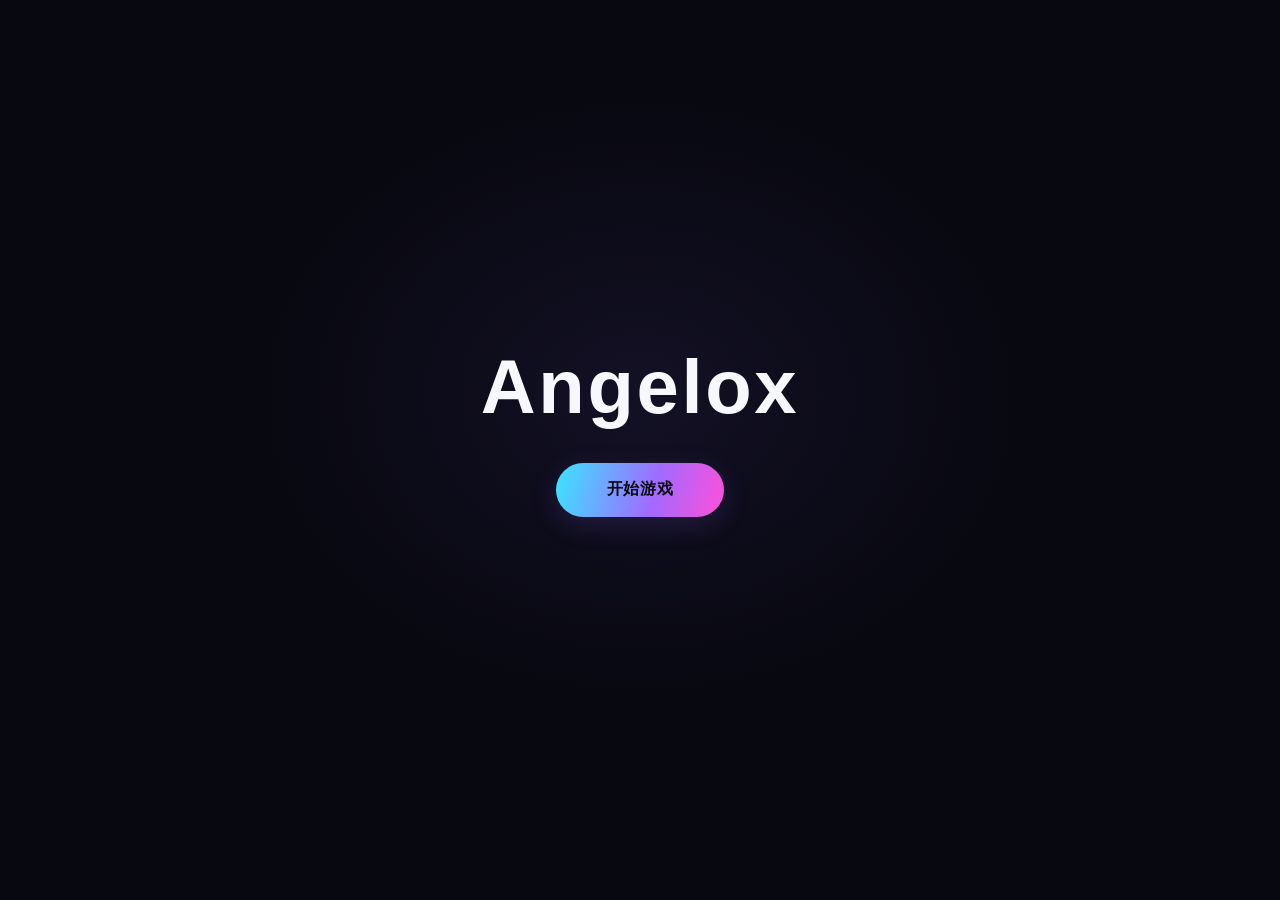
<file: index.html>
<!doctype html>
<html lang="zh-CN">
<head>
  <meta charset="utf-8">
  <meta name="viewport" content="width=device-width, initial-scale=1, viewport-fit=cover">
  <meta name="theme-color" content="#080811">
  <title>Angelox</title>
  <link rel="stylesheet" href="css/minimal.css">
</head>
<body class="home-page">
  <main class="home-content">
    <h1 class="wordmark">Angelox</h1>
    <a class="start-button" href="levels.html">开始游戏</a>
  </main>
</body>
</html>
</file>
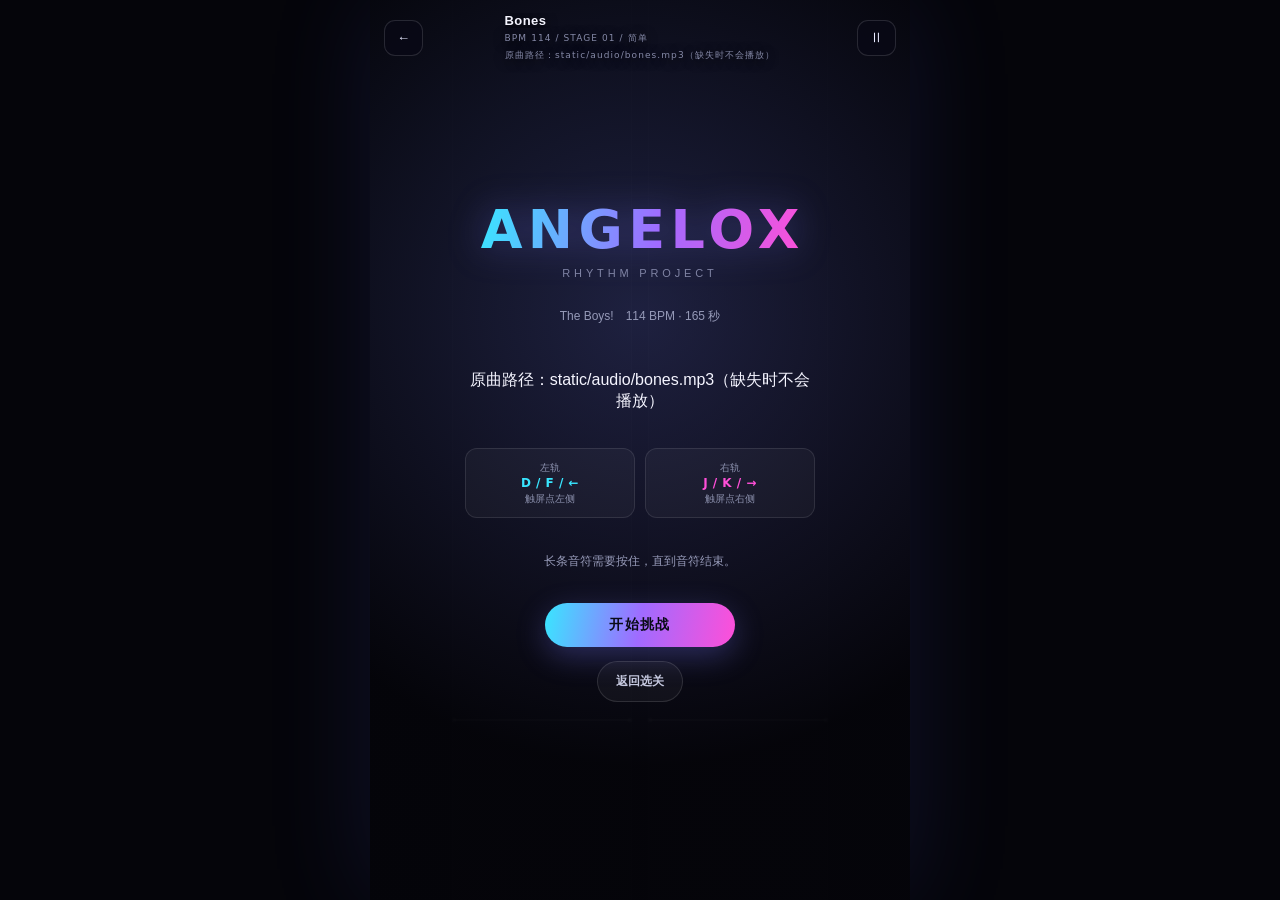
<file: game.html>
<!doctype html>
<html lang="zh-CN">
<head>
  <meta charset="utf-8">
  <meta name="viewport" content="width=device-width, initial-scale=1, maximum-scale=1, user-scalable=no, viewport-fit=cover">
  <meta name="theme-color" content="#07070d">
  <title>游戏中 — Angelox</title>
  <link rel="stylesheet" href="css/site.css">
  <link rel="stylesheet" href="css/game.css">
</head>
<body class="game-body">
  <main class="game-shell" id="gameShell">
    <canvas class="game-canvas" id="gameCanvas" aria-label="节奏游戏区域"></canvas>
    <div class="game-topbar">
      <a class="icon-button" href="levels.html" aria-label="返回闯关页面" title="返回闯关">←</a>
      <div class="topbar-track"><strong id="trackTitle">Angelox</strong><span id="trackMeta">BPM -- / STAGE --</span><span id="audioStatus" class="audio-status" data-kind="info">音频状态</span></div>
      <div class="topbar-actions"><button class="icon-button" id="pauseButton" type="button" aria-label="暂停游戏" title="暂停 / 继续">Ⅱ</button></div>
    </div>

    <section class="game-overlay" id="startOverlay">
      <div class="game-overlay-card">
        <div class="game-logo">ANGELOX</div><div class="game-subtitle">RHYTHM PROJECT</div>
        <p class="game-description" id="startDescription">准备好跟随节拍了吗？音符抵达判定线时按下对应轨道。</p>
        <p class="audio-status-hint" id="audioStatusHint"></p>
        <div class="game-keys"><div class="game-key">左轨<b>D / F / ←</b>触屏点左侧</div><div class="game-key right">右轨<b>J / K / →</b>触屏点右侧</div></div>
        <p class="game-description">长条音符需要按住，直到音符结束。</p>
        <button class="game-button" id="startButton" type="button">开始挑战</button>
        <a class="secondary-game-button" href="levels.html">返回选关</a>
      </div>
    </section>

    <section class="game-overlay hidden" id="pauseOverlay">
      <div class="game-overlay-card"><div class="game-logo" style="font-size:42px">PAUSED</div><p class="game-description">节拍已暂停，准备好后继续。</p><button class="game-button" id="resumeButton" type="button">继续游戏</button><button class="secondary-game-button" id="restartFromPause" type="button">重新开始</button><a class="secondary-game-button" href="levels.html">退出到选关</a></div>
    </section>

    <section class="game-overlay hidden" id="resultOverlay">
      <div class="game-overlay-card">
        <div class="result-caption">CHALLENGE RESULT</div><div class="result-grade" id="resultGrade">S</div><div class="result-score" id="resultScore">0</div><div class="result-caption">TOTAL SCORE</div>
        <div class="result-grid" id="resultDetails"></div>
        <p class="result-hint" id="resultHint"></p>
        <div class="result-buttons"><button class="game-button" id="retryButton" type="button">再挑战一次</button><button class="secondary-game-button hidden" id="nextButton" type="button">下一关 →</button></div>
        <a class="secondary-game-button" href="levels.html">返回选关</a>
      </div>
    </section>
    <div class="countdown hidden" id="countdown">3</div>
  </main>
  <script src="js/charts.js"></script>
  <script src="js/game.js"></script>
</body>
</html>
</file>
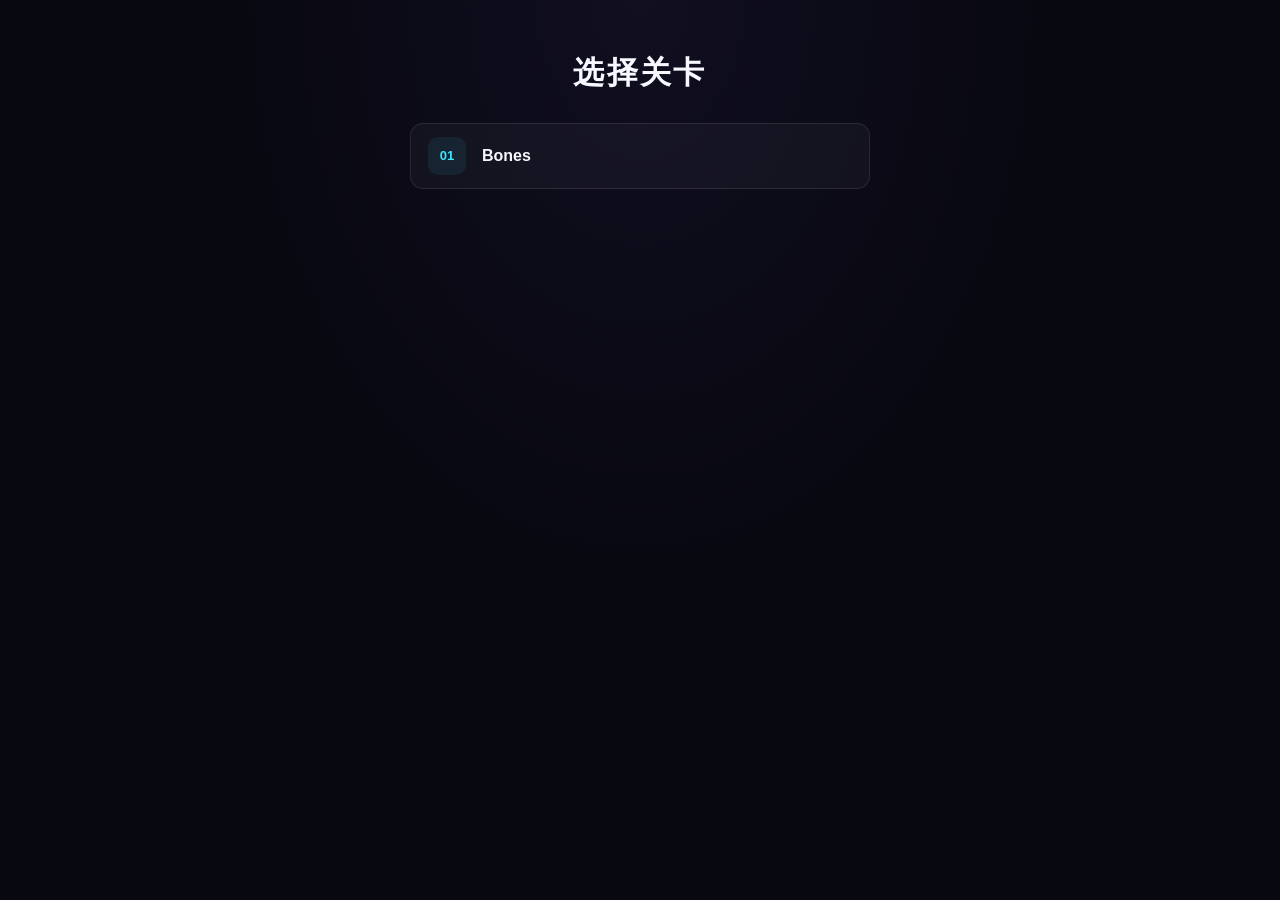
<file: levels.html>
<!doctype html>
<html lang="zh-CN">
<head>
  <meta charset="utf-8">
  <meta name="viewport" content="width=device-width, initial-scale=1, viewport-fit=cover">
  <meta name="theme-color" content="#080811">
  <title>选择关卡 — Angelox</title>
  <link rel="stylesheet" href="css/minimal.css">
</head>
<body class="levels-page">
  <main class="levels-content">
    <h1>选择关卡</h1>
    <section id="levelList" class="simple-level-list" aria-label="关卡列表"></section>
  </main>
  <script src="js/charts.js"></script>
  <script src="js/levels.js"></script>
</body>
</html>
</file>
<file: css/minimal.css>
:root {
  color-scheme: dark;
  --bg: #080811;
  --text: #f7f7ff;
  --muted: #777b98;
  --cyan: #39e6ff;
  --violet: #a06bff;
  --pink: #ff4fd8;
}

* { box-sizing: border-box; }
html, body { min-height: 100%; margin: 0; }
body {
  min-height: 100vh;
  min-height: 100svh;
  background: var(--bg);
  color: var(--text);
  font-family: -apple-system, BlinkMacSystemFont, "Segoe UI", "PingFang SC",
    "Hiragino Sans GB", "Microsoft YaHei", sans-serif;
  -webkit-tap-highlight-color: transparent;
}
a { color: inherit; text-decoration: none; }

.home-page {
  display: grid;
  place-items: center;
  padding: 24px;
  overflow: hidden;
  background:
    radial-gradient(ellipse at 50% 44%, rgba(91, 73, 163, .13), transparent 42%),
    var(--bg);
}
.home-content {
  width: 100%;
  display: flex;
  flex-direction: column;
  align-items: center;
  gap: 36px;
  transform: translateY(-2vh);
}
.wordmark {
  margin: 0;
  font-size: clamp(48px, 13vw, 76px);
  line-height: 1.05;
  font-weight: 850;
  letter-spacing: .035em;
  color: var(--text);
}
.start-button {
  display: inline-flex;
  min-width: 168px;
  min-height: 54px;
  padding: 0 30px;
  align-items: center;
  justify-content: center;
  border-radius: 999px;
  background: linear-gradient(105deg, var(--cyan), var(--violet) 58%, var(--pink));
  color: #080811;
  font-size: 16px;
  font-weight: 750;
  letter-spacing: .04em;
  box-shadow: 0 8px 28px rgba(145, 105, 255, .16);
  transition: transform .15s ease, filter .15s ease;
  touch-action: manipulation;
}
.start-button:active { transform: scale(.97); filter: brightness(.94); }
.start-button:focus-visible, .level-option:focus-visible {
  outline: 2px solid var(--cyan);
  outline-offset: 4px;
}

.levels-page {
  display: flex;
  justify-content: center;
  padding: max(42px, env(safe-area-inset-top)) 20px max(28px, env(safe-area-inset-bottom));
  background:
    radial-gradient(ellipse at 50% 0%, rgba(91, 73, 163, .10), transparent 45%),
    var(--bg);
}
.levels-content {
  width: 100%;
  max-width: 460px;
  margin: 0 auto;
}
.levels-content h1 {
  margin: 12px 0 30px;
  text-align: center;
  color: var(--text);
  font-size: clamp(25px, 7vw, 31px);
  line-height: 1.25;
  font-weight: 750;
  letter-spacing: .08em;
}
.simple-level-list {
  display: grid;
  gap: 11px;
}
.level-option {
  position: relative;
  display: flex;
  align-items: center;
  gap: 16px;
  width: 100%;
  min-height: 66px;
  padding: 12px 17px;
  border: 1px solid rgba(255, 255, 255, .09);
  border-radius: 13px;
  background: rgba(255, 255, 255, .035);
  color: var(--text);
  font-size: 16px;
  font-weight: 600;
  text-align: left;
  transition: background .15s ease, border-color .15s ease, transform .15s ease;
  touch-action: manipulation;
  -webkit-appearance: none;
  appearance: none;
}
a.level-option:active { transform: scale(.985); }
a.level-option:hover { background: rgba(255, 255, 255, .06); border-color: rgba(57, 230, 255, .28); }
.level-number {
  display: grid;
  place-items: center;
  flex: 0 0 38px;
  width: 38px;
  height: 38px;
  border-radius: 10px;
  background: rgba(57, 230, 255, .08);
  color: var(--cyan);
  font-size: 13px;
  font-variant-numeric: tabular-nums;
}
.level-option:nth-child(2) .level-number { background: rgba(160, 107, 255, .11); color: #bba2ff; }
.level-option:nth-child(3) .level-number { background: rgba(255, 79, 216, .09); color: #ff8ce7; }
.level-option:nth-child(4) .level-number { background: rgba(255, 79, 216, .09); color: #ff8ce7; }
.level-option.locked { opacity: .36; cursor: not-allowed; }
.level-option .lock-mark { margin-left: auto; color: var(--muted); font-size: 15px; }

@media (max-width: 360px) {
  .home-content { gap: 30px; }
  .wordmark { font-size: 46px; }
  .levels-page { padding-left: 16px; padding-right: 16px; }
  .level-option { min-height: 62px; padding: 10px 13px; }
}

@media (prefers-reduced-motion: reduce) {
  *, *::before, *::after { transition-duration: .01ms !important; }
}
</file>
<file: css/site.css>
:root{color-scheme:dark;--bg:#080811;--panel:#11111f;--panel2:#151529;--line:rgba(255,255,255,.09);--muted:#9294b1;--dim:#656985;--cyan:#39e6ff;--pink:#ff4fd8;--violet:#a06bff;--grad:linear-gradient(105deg,#39e6ff 0%,#a06bff 52%,#ff4fd8 100%)}
*{box-sizing:border-box}html{min-height:100%;background:var(--bg);scroll-behavior:smooth}body{margin:0;min-height:100vh;color:#f5f5ff;font-family:-apple-system,BlinkMacSystemFont,"Segoe UI","PingFang SC","Hiragino Sans GB","Microsoft YaHei",sans-serif;background:radial-gradient(ellipse at 75% -5%,rgba(89,59,155,.17),transparent 37%),radial-gradient(ellipse at -10% 45%,rgba(22,112,142,.1),transparent 35%),var(--bg)}a{color:inherit;text-decoration:none}button,a{-webkit-tap-highlight-color:transparent}button{font:inherit}.site-header{width:min(1120px,calc(100% - 44px));margin:0 auto;height:86px;display:flex;align-items:center;justify-content:space-between;border-bottom:1px solid rgba(255,255,255,.065);position:relative;z-index:5}.brand{display:flex;align-items:center;gap:11px;font-family:Orbitron,system-ui,sans-serif;font-size:16px;font-weight:800;letter-spacing:.12em}.brand>span:last-child{display:flex;flex-direction:column;gap:3px}.brand small{font-family:inherit;font-size:8px;letter-spacing:.22em;color:#71748e;font-weight:600}.brand-mark{display:grid;place-items:center;width:37px;height:37px;border:1px solid rgba(57,230,255,.42);border-radius:12px;color:var(--cyan);font-size:20px;box-shadow:inset 0 0 16px rgba(57,230,255,.08),0 0 22px rgba(57,230,255,.08)}.nav-links{display:flex;gap:9px;align-items:center}.nav-links a{color:#8b8eaa;font-size:13px;padding:10px 15px;border-radius:9px;transition:.2s}.nav-links a:hover,.nav-links a.active{color:#fff;background:rgba(255,255,255,.055)}.nav-links a.active{box-shadow:inset 0 -2px 0 var(--cyan)}.home-main,.page-main{width:min(1120px,calc(100% - 44px));margin:0 auto}.hero{display:grid;grid-template-columns:1fr 1fr;gap:50px;align-items:center;min-height:555px;padding:58px 0 40px}.hero-copy{position:relative;z-index:2}.eyebrow{font-family:Orbitron,system-ui,sans-serif;font-size:10px;letter-spacing:.2em;color:#8b8eae;display:flex;align-items:center;gap:9px}.live-dot{width:6px;height:6px;border-radius:50%;background:var(--cyan);box-shadow:0 0 12px var(--cyan);display:inline-block}.hero h1,.page-intro h1{font-size:clamp(42px,5.6vw,69px);line-height:1.16;letter-spacing:-.045em;margin:22px 0 20px;font-weight:900}.hero h1 span,.page-intro h1 span{background:var(--grad);-webkit-background-clip:text;background-clip:text;color:transparent;filter:drop-shadow(0 0 25px rgba(140,103,255,.13))}.hero-description,.page-intro>p{max-width:450px;color:#999bb6;line-height:1.95;font-size:14px}.hero-actions{display:flex;gap:12px;align-items:center;margin-top:29px;flex-wrap:wrap}.button{display:inline-flex;align-items:center;justify-content:center;gap:16px;min-height:47px;border-radius:12px;padding:0 21px;font-weight:800;font-size:13px;letter-spacing:.025em;transition:transform .18s,box-shadow .18s,border-color .18s;cursor:pointer;border:0}.button:hover{transform:translateY(-2px)}.button-primary{color:#080b18;background:var(--grad);box-shadow:0 9px 28px rgba(130,104,255,.18)}.button-primary:hover{box-shadow:0 12px 32px rgba(130,104,255,.3)}.button-ghost{background:rgba(255,255,255,.035);border:1px solid var(--line);color:#d2d3e5}.button-small{min-height:39px;padding:0 17px;background:rgba(255,255,255,.06);border:1px solid rgba(255,255,255,.12);font-size:12px;white-space:nowrap}.hero-meta{display:flex;gap:13px;align-items:center;color:#6e728d;font-family:Orbitron,system-ui,sans-serif;font-size:9px;letter-spacing:.04em;margin-top:28px;flex-wrap:wrap}.hero-meta i{height:3px;width:3px;background:#4d506c;border-radius:50%}.hero-visual{height:435px;position:relative;isolation:isolate;overflow:hidden;border-radius:25px;border:1px solid rgba(255,255,255,.07);background:radial-gradient(circle at 50% 49%,rgba(83,62,144,.21),transparent 44%),linear-gradient(145deg,rgba(18,22,43,.92),rgba(8,8,18,.75));box-shadow:0 30px 80px rgba(0,0,0,.18)}.hero-visual:before,.hero-visual:after{content:"";position:absolute;border-radius:50%;filter:blur(2px);pointer-events:none}.hero-visual:before{width:250px;height:250px;left:-130px;top:140px;background:rgba(57,230,255,.08)}.hero-visual:after{width:280px;height:280px;right:-170px;top:20px;background:rgba(255,79,216,.08)}.visual-orbit{position:absolute;border:1px solid rgba(170,153,255,.1);border-radius:50%;left:50%;top:49%;transform:translate(-50%,-50%) rotate(-18deg);pointer-events:none}.orbit-one{width:380px;height:270px}.orbit-two{width:300px;height:370px;transform:translate(-50%,-50%) rotate(38deg)}.lane{position:absolute;top:30px;bottom:35px;width:100px;border:1px solid rgba(255,255,255,.11);background:linear-gradient(180deg,rgba(255,255,255,.005),rgba(255,255,255,.04));overflow:hidden}.lane-cyan{left:calc(50% - 111px)}.lane-pink{left:calc(50% + 11px)}.lane:before{content:"";position:absolute;inset:0;background:linear-gradient(180deg,transparent,rgba(57,230,255,.035))}.lane-pink:before{background:linear-gradient(180deg,transparent,rgba(255,79,216,.04))}.falling-note{position:absolute;left:10px;width:78px;height:18px;border-radius:99px;display:block;box-shadow:0 0 21px currentColor}.lane-cyan .falling-note{background:linear-gradient(90deg,#0d6f8a,#39e6ff);color:rgba(57,230,255,.55)}.lane-pink .falling-note{background:linear-gradient(90deg,#8a1272,#ff4fd8);color:rgba(255,79,216,.52)}.note-one{top:33%;height:46px!important;opacity:.63}.note-two{top:64%;}.note-three{top:21%;}.note-four{top:47%;height:58px!important;opacity:.83}.hit-line{position:absolute;bottom:65px;left:0;width:100%;height:2px;background:currentColor;box-shadow:0 0 17px currentColor}.lane-cyan .hit-line{color:var(--cyan)}.lane-pink .hit-line{color:var(--pink)}.visual-label{position:absolute;z-index:2;top:18px;font:9px Orbitron,system-ui,sans-serif;letter-spacing:.13em;color:#656985}.visual-label b{display:block;margin-top:6px;color:var(--cyan);font-size:10px}.label-left{left:23px}.label-right{right:23px;text-align:right}.label-right b{color:var(--pink)}.visual-center{position:absolute;z-index:3;left:50%;top:49%;transform:translate(-50%,-50%);width:112px;height:112px;border-radius:50%;background:rgba(10,10,24,.92);border:1px solid rgba(191,177,255,.28);display:flex;align-items:center;justify-content:center;flex-direction:column;box-shadow:0 0 32px rgba(126,94,255,.23)}.visual-center span{font:800 32px Orbitron,system-ui,sans-serif;background:var(--grad);-webkit-background-clip:text;color:transparent}.visual-center small{font:6px Orbitron,system-ui,sans-serif;color:#8587a5;letter-spacing:.08em;margin-top:5px}.visual-caption{position:absolute;bottom:20px;left:0;right:0;text-align:center;font:9px Orbitron,system-ui,sans-serif;letter-spacing:.24em;color:#7c7f9c}.visual-caption span{color:var(--cyan);padding:0 9px}.quick-stats{display:grid;grid-template-columns:repeat(3,1fr);gap:13px;padding:5px 0 59px}.stat-card{display:flex;align-items:center;gap:15px;border:1px solid var(--line);border-radius:15px;padding:19px 20px;background:linear-gradient(130deg,rgba(255,255,255,.035),rgba(255,255,255,.012))}.stat-icon{display:grid;place-items:center;width:39px;height:39px;border-radius:12px;font-size:20px;background:rgba(57,230,255,.07)}.stat-icon.cyan{color:var(--cyan)}.stat-icon.violet{color:var(--violet);background:rgba(160,107,255,.09)}.stat-icon.pink{color:var(--pink);background:rgba(255,79,216,.07)}.stat-card strong{font-size:13px}.stat-card p{font-size:11px;color:#777b98;margin:7px 0 0}.featured-section{padding:0 0 65px}.section-heading{display:flex;align-items:flex-end;justify-content:space-between;margin-bottom:19px}.section-heading h2{font-size:25px;margin:8px 0 0;letter-spacing:-.035em}.text-link{color:#9da0bd;font-size:12px;white-space:nowrap}.text-link span{color:var(--cyan);padding-left:5px}.text-link:hover{color:#fff}.featured-track{display:flex;align-items:center;gap:22px;padding:19px;border:1px solid var(--line);border-radius:18px;background:linear-gradient(110deg,rgba(255,255,255,.035),rgba(255,255,255,.012));min-height:160px}.track-art{flex:0 0 115px;width:115px;height:115px;border-radius:15px;background:radial-gradient(circle at 50% 50%,rgba(57,230,255,.24),transparent 55%),linear-gradient(145deg,#1c2545,#10101d);border:1px solid rgba(57,230,255,.15);display:flex;justify-content:center;align-items:center;position:relative;overflow:hidden}.track-art>span{position:absolute;left:11px;top:10px;font:10px Orbitron,system-ui,sans-serif;color:#c3f9ff}.track-art b{font-size:35px;color:var(--cyan);text-shadow:0 0 25px var(--cyan);z-index:2}.art-ring{position:absolute;width:80px;height:80px;border:1px solid rgba(57,230,255,.4);border-radius:50%;box-shadow:0 0 0 12px rgba(57,230,255,.025),0 0 0 24px rgba(57,230,255,.02)}.track-details{flex:1;min-width:0}.track-tags{display:flex;gap:7px}.tag{display:inline-flex;align-items:center;font:9px Orbitron,system-ui,sans-serif;letter-spacing:.08em;color:#8589a6;background:rgba(255,255,255,.05);padding:5px 8px;border-radius:5px}.tag-cyan{color:var(--cyan);background:rgba(57,230,255,.08)}.track-details h3{margin:10px 0 5px;font-size:19px}.track-details p{color:#898ca9;font-size:12px;margin:0;line-height:1.7}.track-stats{display:flex;gap:15px;font-size:10px;color:#747894;margin-top:12px}.site-footer{border-top:1px solid rgba(255,255,255,.065);padding:22px 0 27px;display:flex;justify-content:space-between;gap:15px;color:#636781;font:9px Orbitron,system-ui,sans-serif;letter-spacing:.1em}.site-footer a{color:#9a9db8}.page-main{padding-top:48px}.page-intro{padding:12px 0 26px}.page-intro h1{font-size:clamp(42px,5.4vw,62px);margin:18px 0 15px}.page-intro>p{font-size:13px;max-width:565px}.progress-panel{margin:10px 0 25px;padding:19px 21px;display:grid;grid-template-columns:auto minmax(100px,1fr) auto;align-items:center;gap:23px;background:rgba(255,255,255,.025);border:1px solid var(--line);border-radius:14px}.progress-panel>div:first-child{display:flex;flex-direction:column;gap:7px}.panel-label{color:#777b98;font-size:10px}.progress-panel strong{font-size:14px}.progress-track{height:5px;background:rgba(255,255,255,.08);border-radius:9px;overflow:hidden}.progress-track span{display:block;height:100%;width:0;background:var(--grad);border-radius:9px;transition:width .35s}.level-list{display:grid;gap:13px;padding-bottom:45px}.level-card{position:relative;display:grid;grid-template-columns:75px minmax(0,1fr) auto;align-items:center;gap:19px;padding:17px 20px;border:1px solid var(--line);border-radius:17px;background:linear-gradient(115deg,rgba(255,255,255,.035),rgba(255,255,255,.012));transition:border-color .2s,transform .2s}.level-card.unlocked:hover{border-color:rgba(57,230,255,.3);transform:translateY(-1px)}.level-card.locked{opacity:.58}.level-art{width:75px;height:75px;border-radius:14px;background:radial-gradient(circle,rgba(57,230,255,.19),transparent 68%),#101528;border:1px solid rgba(57,230,255,.15);display:grid;place-items:center;font:700 20px Orbitron,system-ui,sans-serif;color:var(--cyan);position:relative;overflow:hidden}.level-card:nth-child(2) .level-art{background:radial-gradient(circle,rgba(160,107,255,.22),transparent 68%),#19132a;color:#c1a3ff;border-color:rgba(160,107,255,.2)}.level-card:nth-child(3) .level-art{background:radial-gradient(circle,rgba(255,79,216,.19),transparent 68%),#261328;color:#ff8ce7;border-color:rgba(255,79,216,.2)}.level-art small{position:absolute;font-size:7px;bottom:9px;letter-spacing:.08em;color:#777b98}.level-info{min-width:0}.level-info-top{display:flex;align-items:center;gap:8px;flex-wrap:wrap}.level-info h2{font-size:18px;margin:8px 0 5px}.level-info p{font-size:12px;color:#8589a4;margin:0;line-height:1.65}.level-meta{display:flex;gap:13px;flex-wrap:wrap;font-size:10px;color:#777b98;margin-top:11px}.level-meta span{white-space:nowrap}.level-action{display:flex;align-items:center;gap:10px}.best-score{font-size:10px;color:#797d99;text-align:right;line-height:1.8;min-width:76px}.best-score strong{display:block;color:#f3d875;font-size:14px}.lock-message{font-size:11px;color:#747894}.tag-purple{color:#bca2ff;background:rgba(160,107,255,.1)}.tag-pink{color:#ff8ce7;background:rgba(255,79,216,.1)}.tag-cleared{color:#7bf3c4;background:rgba(78,230,171,.09)}.levels-main .site-footer{margin-top:5px}.tutorial-main{padding-top:48px;max-width:940px}.tutorial-intro{padding-bottom:24px}.guide-card{display:grid;grid-template-columns:55px minmax(0,1fr);gap:16px;border:1px solid var(--line);border-radius:17px;padding:25px 27px;margin-bottom:14px;background:linear-gradient(125deg,rgba(255,255,255,.032),rgba(255,255,255,.01))}.guide-number{font:700 11px Orbitron,system-ui,sans-serif;color:var(--cyan);border:1px solid rgba(57,230,255,.18);background:rgba(57,230,255,.055);width:38px;height:38px;border-radius:11px;display:grid;place-items:center}.guide-content h2{font-size:19px;margin:6px 0 12px}.guide-content>p{font-size:13px;line-height:1.9;color:#9699b4;margin:0 0 13px}.guide-content code{font-family:ui-monospace,SFMono-Regular,Consolas,monospace;background:rgba(255,255,255,.06);padding:2px 5px;border-radius:5px;color:#b7f6ff;font-size:.92em}.code-window{border:1px solid rgba(255,255,255,.08);border-radius:11px;background:#080811;overflow:hidden;margin:15px 0}.code-top{height:37px;display:flex;align-items:center;gap:6px;padding:0 13px;border-bottom:1px solid rgba(255,255,255,.07);background:rgba(255,255,255,.025)}.code-top>span{width:7px;height:7px;border-radius:50%;background:#f16e81}.code-top>span:nth-child(2){background:#e9c46a}.code-top>span:nth-child(3){background:#66d99a}.code-top label{margin-left:8px;color:#737794;font-size:10px}.code-window pre{padding:15px 18px;margin:0;overflow-x:auto;color:#d4d8f2;font-size:12px;line-height:1.85;user-select:text}.code-window pre code{background:none;padding:0;color:inherit}.guide-note{color:#787d99!important;font-size:11px!important}.notation-grid{display:grid;gap:9px;margin:16px 0}.notation-item{display:grid;grid-template-columns:70px 1fr;align-items:center;gap:12px;padding:12px 13px;border:1px solid rgba(255,255,255,.07);border-radius:11px;background:rgba(255,255,255,.018)}.notation-symbol{font:800 16px Orbitron,system-ui,sans-serif;display:grid;place-items:center;min-height:43px;border-radius:8px;background:rgba(57,230,255,.07);color:var(--cyan)}.pink-symbol{color:var(--pink);background:rgba(255,79,216,.07)}.violet-symbol{color:#b39bff;background:rgba(160,107,255,.08)}.notation-item strong{font-size:12px}.notation-item p{font-size:11px;color:#8589a4;line-height:1.8;margin:5px 0 0}.example-table{border:1px solid var(--line);border-radius:11px;overflow:hidden;margin:15px 0}.example-row{display:grid;grid-template-columns:130px 1fr 1.1fr;gap:10px;padding:12px 14px;border-top:1px solid rgba(255,255,255,.06);font-size:11px;color:#a3a5bd;align-items:center}.example-head{background:rgba(255,255,255,.035);color:#777b98;border-top:0;font-size:10px}.example-row code{width:max-content}.formula-card{padding:16px 18px;background:linear-gradient(105deg,rgba(57,230,255,.055),rgba(160,107,255,.06));border:1px solid rgba(160,107,255,.13);border-radius:12px;display:flex;flex-direction:column;gap:7px;margin:15px 0}.formula-card span{font-size:10px;color:#8589a4}.formula-card strong{font-size:22px;color:#f5f4ff}.formula-card p{margin:0;color:#999bb6;font-size:12px;line-height:1.7}.guide-steps{padding-left:19px;color:#9699b4;font-size:13px;line-height:1.95}.guide-steps li{padding:3px 0 3px 4px}.tip-box{margin:17px 0;padding:14px 16px;border-left:2px solid var(--cyan);background:rgba(57,230,255,.04);border-radius:0 10px 10px 0}.tip-box strong{font-size:12px;color:var(--cyan)}.tip-box p{font-size:12px;color:#9699b4;line-height:1.8;margin:7px 0 0}.guide-content>.button{margin-top:5px}.tutorial-main .site-footer{margin-top:30px}
@media(max-width:780px){.site-header{height:74px;width:calc(100% - 30px)}.brand{font-size:13px;gap:8px}.brand-mark{width:33px;height:33px}.nav-links{gap:0}.nav-links a{font-size:11px;padding:9px 9px}.home-main,.page-main{width:calc(100% - 30px)}.hero{grid-template-columns:1fr;gap:25px;padding-top:38px;min-height:auto}.hero h1{font-size:clamp(43px,10vw,62px);margin-top:16px}.hero-description{max-width:520px}.hero-visual{height:350px;width:min(100%,500px);justify-self:center}.quick-stats{padding:25px 0 45px;grid-template-columns:1fr;gap:9px}.stat-card{padding:13px 15px}.featured-track{gap:14px;flex-wrap:wrap}.track-art{width:87px;height:87px;flex-basis:87px}.featured-track .button{margin-left:auto}.track-details{flex-basis:calc(100% - 110px)}.section-heading h2{font-size:21px}.page-main,.tutorial-main{padding-top:33px}.page-intro h1{font-size:clamp(41px,9vw,58px)}.progress-panel{grid-template-columns:1fr auto;gap:12px 15px;padding:16px}.progress-track{grid-column:1 / -1;grid-row:2}.progress-panel .text-link{grid-column:2;grid-row:1;font-size:10px}.level-card{grid-template-columns:57px minmax(0,1fr);gap:13px;padding:14px}.level-art{width:57px;height:65px;font-size:17px}.level-action{grid-column:2;justify-content:space-between;width:100%;margin-top:0}.level-info h2{font-size:16px}.best-score{text-align:left}.guide-card{grid-template-columns:36px minmax(0,1fr);gap:10px;padding:17px 14px}.guide-number{width:32px;height:32px}.guide-content h2{font-size:17px}.example-row{grid-template-columns:105px 1fr;gap:6px;padding:10px}.example-row span:last-child{grid-column:2;color:#777b98}.example-head span:last-child{display:none}.example-head{grid-template-columns:105px 1fr}.site-footer{font-size:8px;line-height:1.8}.hero-meta{font-size:8px}}
@media(max-width:390px){.nav-links a{padding:8px 6px;font-size:10px}.brand{letter-spacing:.08em}.brand small{font-size:7px}.hero-visual{height:315px}.lane{width:84px}.lane-cyan{left:calc(50% - 94px)}.lane-pink{left:calc(50% + 10px)}.falling-note{width:64px;left:9px}.level-meta{gap:7px}.level-meta span{font-size:9px}.track-details p{font-size:11px}.site-footer{flex-wrap:wrap}}
</file>
<file: css/game.css>
html,body{height:100%;overflow:hidden}body.game-body{display:flex;align-items:center;justify-content:center;touch-action:pan-y;background:#05050a}.game-shell{position:relative;width:min(100vw,540px);height:min(100vh,960px);height:min(100dvh,960px);min-height:420px;overflow:hidden;background:#07070d;box-shadow:0 0 100px rgba(90,110,255,.13);isolation:isolate}.game-canvas{position:absolute;inset:0;display:block;width:100%;height:100%;touch-action:none}.game-topbar{position:absolute;z-index:20;top:max(13px,env(safe-area-inset-top));left:14px;right:14px;display:flex;justify-content:space-between;align-items:center;gap:10px;pointer-events:none}.game-topbar>*{pointer-events:auto}.topbar-track{min-width:0;display:flex;flex-direction:column;gap:4px;text-shadow:0 2px 12px #000}.topbar-track strong{font-size:13px;letter-spacing:.03em;white-space:nowrap;overflow:hidden;text-overflow:ellipsis;max-width:230px}.topbar-track span{font:9px Orbitron,system-ui,sans-serif;letter-spacing:.12em;color:#8589a7}.topbar-actions{display:flex;gap:7px}.icon-button{display:grid;place-items:center;min-width:39px;height:36px;border-radius:11px;border:1px solid rgba(255,255,255,.13);background:rgba(9,9,22,.75);color:#e8eaff;font-size:13px;cursor:pointer;backdrop-filter:blur(10px)}.icon-button:hover{border-color:rgba(57,230,255,.4)}.game-overlay{position:absolute;z-index:10;inset:0;display:flex;align-items:center;justify-content:center;padding:25px;background:radial-gradient(circle at 50% 35%,rgba(34,36,72,.83),rgba(4,4,9,.97) 70%);transition:opacity .25s,transform .25s}.game-overlay.hidden{opacity:0;pointer-events:none;transform:scale(1.02)}.game-overlay-card{width:min(100%,350px);display:flex;flex-direction:column;align-items:center;text-align:center;gap:14px;padding:15px 0}.game-logo{font:900 clamp(35px,11vw,54px) Orbitron,system-ui,sans-serif;letter-spacing:.1em;background:linear-gradient(100deg,#39e6ff,#a06bff 55%,#ff4fd8);-webkit-background-clip:text;color:transparent;filter:drop-shadow(0 0 18px rgba(120,120,255,.35));margin-left:.1em}.game-subtitle{font-size:11px;letter-spacing:.35em;color:#8084a3;margin-top:-8px}.game-description{font-size:12px;line-height:1.9;color:#9599b7;max-width:280px}.game-keys{display:flex;gap:10px;width:100%;margin:6px 0}.game-key{flex:1;border:1px solid rgba(255,255,255,.1);border-radius:12px;padding:10px 7px;background:rgba(255,255,255,.035);font-size:10px;color:#8b90ad;line-height:1.7}.game-key b{display:block;font:700 12px Orbitron,system-ui,sans-serif;letter-spacing:.04em;color:#39e6ff}.game-key.right b{color:#ff4fd8}.game-button{margin-top:5px;min-width:190px;padding:13px 24px;border:0;border-radius:999px;background:linear-gradient(100deg,#39e6ff,#a06bff,#ff4fd8);color:#090b17;font-size:14px;font-weight:900;letter-spacing:.1em;box-shadow:0 9px 30px rgba(120,120,255,.3);cursor:pointer}.game-button:active{transform:scale(.97)}.secondary-game-button{margin-top:0;min-width:0;padding:11px 18px;border:1px solid rgba(255,255,255,.12);border-radius:999px;background:rgba(255,255,255,.04);color:#c5c8df;font-size:12px;font-weight:700;cursor:pointer}.result-grade{font:900 clamp(64px,20vw,94px)/1 Orbitron,system-ui,sans-serif;background:linear-gradient(100deg,#39e6ff,#a06bff,#ff4fd8);-webkit-background-clip:text;color:transparent;filter:drop-shadow(0 0 22px rgba(150,120,255,.4))}.result-score{font:800 28px Orbitron,system-ui,sans-serif;letter-spacing:.04em}.result-caption{font-size:10px;letter-spacing:.2em;color:#898eac;margin-top:-8px}.result-grid{width:min(100%,290px);display:grid;grid-template-columns:1fr 1fr;gap:11px 20px;border-top:1px solid rgba(255,255,255,.08);padding-top:16px;margin:3px 0 8px}.result-stat{display:flex;justify-content:space-between;gap:10px;font-size:11px;color:#8b90aa}.result-stat b{color:#eff0ff;font-weight:800}.result-buttons{display:flex;gap:9px;flex-wrap:wrap;justify-content:center}.result-hint{font-size:11px;line-height:1.7;color:#8c91ae;max-width:290px}.countdown{position:absolute;inset:0;z-index:4;display:grid;place-items:center;pointer-events:none;font:900 54px Orbitron,system-ui,sans-serif;color:#fff;text-shadow:0 0 22px rgba(57,230,255,.7)}.countdown.hidden{display:none}
@media(max-width:420px){.game-shell{min-height:100%;height:100dvh}.topbar-track strong{max-width:170px}.game-overlay{padding:20px}.game-logo{font-size:36px}.game-keys{gap:7px}.game-key{padding:9px 5px}}
.hidden:not(.game-overlay):not(.countdown){display:none!important}
</file>
